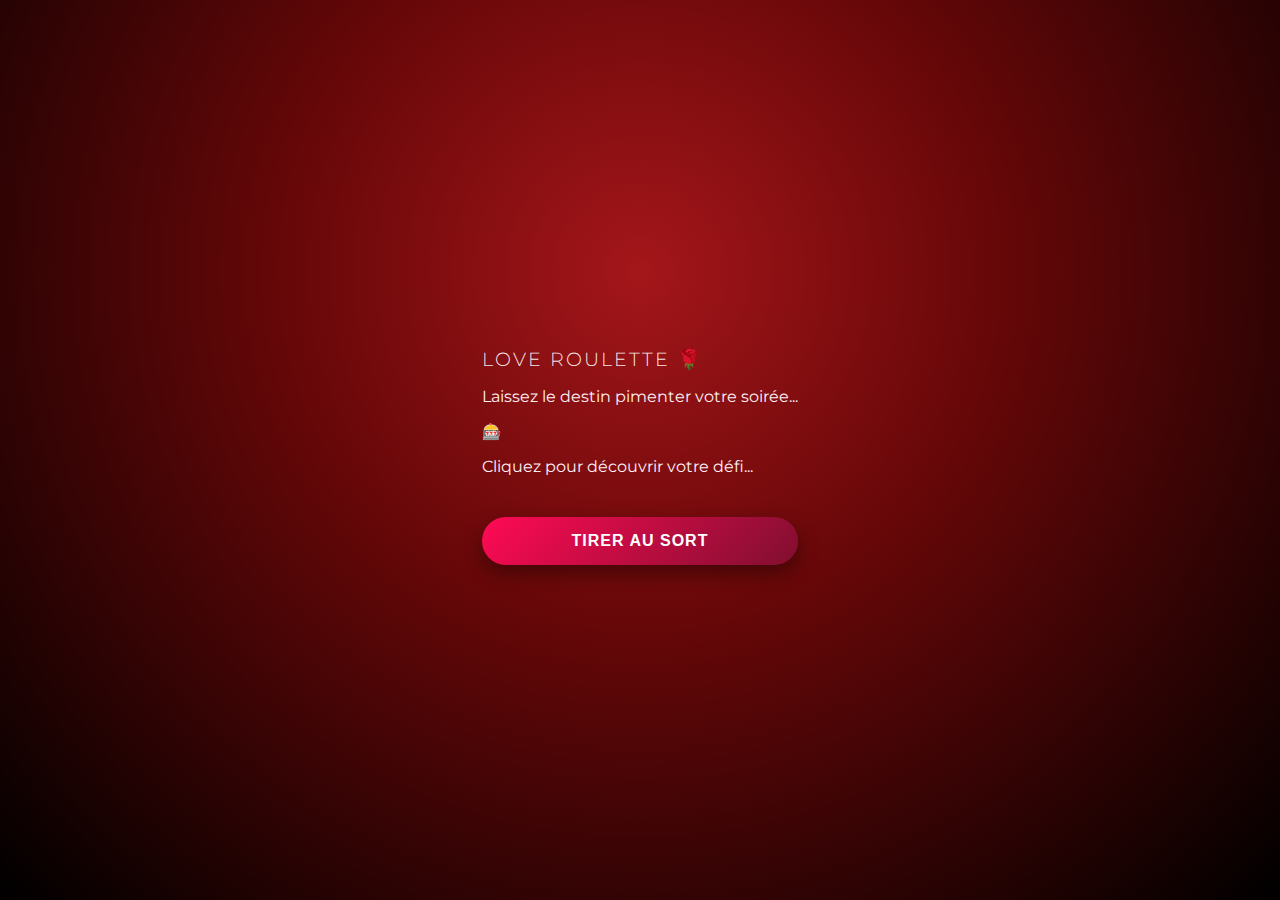
<file: index.html>
<!DOCTYPE html>
<html lang="fr">
<head>
    <meta charset="UTF-8">
    <meta name="viewport" content="width=device-width, initial-scale=1.0">
    <title>Love Roulette 14.02</title>
    <link rel="stylesheet" href="style.css">
    <link href="https://fonts.googleapis.com/css2?family=Dancing+Script:wght@700&family=Montserrat:wght@400;600&display=swap" rel="stylesheet">
</head>
<body>
    <div class="container">
        <h1 class="title">Love Roulette 🌹</h1>
        <p class="subtitle">Laissez le destin pimenter votre soirée...</p>
        
        <div id="display-card" class="card empty">
            <div class="emoji-placeholder">🎰</div>
            <p>Cliquez pour découvrir votre défi...</p>
        </div>

        <button id="spin-btn" onclick="lancerRoulette()">Tirer au sort</button>
        
        <div id="share-zone" class="hidden">
            <button class="whatsapp-btn" onclick="partager()">Envoyer le défi à mon partenaire 💌</button>
        </div>
    </div>
    <script src="script.js"></script>
</body>
</html>
</file>
<file: style.css>
/* --- 1. IMPORTS & VARIABLES --- */
@import url('https://fonts.googleapis.com/css2?family=Great+Vibes&family=Montserrat:wght@300;400;600&display=swap');

:root {
    --primary: #ff0a54;      /* Rouge Framboise Vibrant */
    --deep-red: #590016;     /* Rouge Sang Profond */
    --gold: #ffd700;         /* Or Luxueux */
    --glass: rgba(20, 0, 5, 0.6); /* Verre sombre pour faire ressortir le texte */
    --glass-border: rgba(255, 100, 100, 0.3);
    --text-light: #fff0f5;
}

/* --- 2. CONFIGURATION GÉNÉRALE (MOBILE FIRST) --- */
body { 
    margin: 0; 
    height: 100vh; 
    width: 100vw;
    display: flex; 
    justify-content: center; 
    align-items: center;
    
    /* DÉGRADÉ ULTRA RÉALISTE & PROFOND */
    background: radial-gradient(circle at 50% 30%, #a4161a 0%, #660708 40%, #000000 100%);
    
    font-family: 'Montserrat', sans-serif; 
    overflow: hidden; /* Empêche le scroll des pétales */
    color: var(--text-light);
}

/* --- 3. CONTENEURS (VERRE & DESIGN) --- */
.lock-content, .envelope { 
    position: relative;
    text-align: center; 
    
    /* Largeur optimisée mobile */
    width: 88%; 
    max-width: 400px;
    padding: 30px 20px;
    
    /* Effet Glassmorphism Sombre */
    background: var(--glass); 
    border-radius: 25px;
    backdrop-filter: blur(15px); 
    -webkit-backdrop-filter: blur(15px);
    border: 1px solid var(--glass-border);
    box-shadow: 0 15px 50px rgba(0, 0, 0, 0.7);
    
    z-index: 10; /* Au-dessus des pétales de fond */
}

/* Spécifique à la lecture du message (Papier) */
.envelope {
    max-height: 85vh;
    overflow-y: auto;
    background: rgba(255, 255, 255, 0.96); /* Papier blanc cassé */
    color: #333; /* Texte lisible */
    border: none;
}

/* --- 4. TYPOGRAPHIE --- */
h1, h2, .welcome-text {
    font-weight: 300;
    margin-bottom: 15px;
    font-size: 1.2rem;
    text-transform: uppercase;
    letter-spacing: 2px;
    color: rgba(255, 255, 255, 0.9);
}

/* LE NOM PERSONNALISÉ (Style Signature) */
.dynamic-name { 
    font-family:cursive;
    font-size: 1.5rem; /* Taille réduite (environ 24px) */
    display: block;
    margin: 5px 0 10px 0; /* Marges réduites pour suivre la taille */
    line-height: 1.2;
    font-weight: 400; /* Force l'aspect fin si besoin */
    letter-spacing: 0.5px; /* Optionnel : aère un peu les lettres */
    
    /* Effet Or Métallique */
    background: linear-gradient(to right, #bf953f, #fcf6ba, #b38728, #fbf5b7);
    -webkit-background-clip: text;
    background-clip: text;
    color: transparent;
    filter: drop-shadow(0 2px 4px rgba(0,0,0,0.5));
}

.instruction {
    font-size: 0.9rem;
    color: #ffc2d1; /* Rose pâle */
    margin-bottom: 20px;
    font-style: italic;
}

/* --- 5. CHAMPS DE SAISIE (INPUTS) --- */
input, textarea { 
    width: 100%; 
    padding: 14px; 
    margin-top: 15px; 
    border-radius: 15px; 
    border: 1px solid rgba(255, 255, 255, 0.3);
    
    /* Fond semi-transparent */
    background: rgba(0, 0, 0, 0.2); 
    color: white;
    
    outline: none; 
    text-align: center;
    font-family: 'Montserrat', sans-serif;
    font-size: 1rem;
    box-sizing: border-box; /* Empêche de dépasser */
    transition: 0.3s;
}

input::placeholder, textarea::placeholder { color: rgba(255, 255, 255, 0.6); }

input:focus, textarea:focus {
    background: rgba(0, 0, 0, 0.4);
    border-color: var(--gold);
    box-shadow: 0 0 15px rgba(255, 215, 0, 0.3);
}

/* Pour le formulaire de création (si besoin de contraste) */
#create-page input { color: white; }

/* --- 6. BOUTONS (INTERACTIFS) --- */
button {
    background: linear-gradient(135deg, #ff0a54, #800f2f); 
    color: white; 
    border: none; 
    padding: 15px;
    width: 100%; 
    border-radius: 50px; 
    margin-top: 25px; 
    font-weight: 600; 
    font-size: 1rem;
    cursor: pointer;
    box-shadow: 0 8px 20px rgba(0,0,0,0.4);
    transition: transform 0.1s, box-shadow 0.2s;
    letter-spacing: 1px;
    text-transform: uppercase;
    position: relative;
    overflow: hidden;
}

/* Effet au survol */
button:hover {
    box-shadow: 0 12px 25px rgba(255, 10, 84, 0.5);
    transform: translateY(-2px);
}

/* Effet Clic (Enfoncement) - Demandé pour le bouton copier */
button:active {
    transform: scale(0.96); /* L'effet de clic physique */
    box-shadow: 0 4px 10px rgba(0,0,0,0.3);
}

/* Bouton secondaire (Copier) - Style spécifique */
.btn-secondary {
    background: linear-gradient(135deg, #ffffff, #e0e0e0);
    color: #333;
    font-weight: bold;
}
.btn-secondary:hover { background: #fff; }

/* --- 7. ANIMATIONS DE PÉTALES (CSS) --- */

/* Pétales de fond (chute) */
.falling-petal {
    position: absolute;
    top: -50px;
    /* Rouge Rubis éclatant */
    background: linear-gradient(135deg, #ff0040, #9e0031);
    border-radius: 150% 0 150% 0; /* Forme de pétale */
    opacity: 0.8;
    z-index: 1; /* Derrière le contenu */
    box-shadow: 0 0 5px rgba(0,0,0,0.2);
    animation: fall linear forwards;
    pointer-events: none;
}

@keyframes fall {
    0% { transform: translateY(0) rotate(0deg) scale(0.8); opacity: 0; }
    10% { opacity: 0.9; }
    100% { transform: translateY(110vh) rotate(360deg) scale(1); opacity: 0; }
}

/* Explosion au clic */
.click-petal {
    position: absolute;
    width: 10px;
    height: 10px;
    border-radius: 50%;
    pointer-events: none;
    z-index: 100; /* Devant tout */
    animation: explode 0.8s ease-out forwards;
}

@keyframes explode {
    0% { transform: translate(0, 0) scale(1); opacity: 1; }
    100% { transform: translate(var(--tx), var(--ty)) scale(0) rotate(var(--rot)); opacity: 0; }
}

/* --- 8. UTILITAIRES & ETATS --- */
.hidden { display: none !important; }

#error-msg { 
    color: #ff8fa3; 
    background: rgba(0,0,0,0.3);
    padding: 8px;
    border-radius: 8px;
    font-size: 0.9rem;
    margin-top: 15px;
    display: none;
}

#result-zone { margin-top: 20px; }
#final-url { 
    background: white; 
    color: #333; 
    font-size: 0.8rem; 
    padding: 10px;
}

/* Animation de secousse en cas d'erreur */
.shake { animation: shake 0.5s; }
@keyframes shake {
    0%, 100% { transform: translateX(0); }
    25% { transform: translateX(-10px); }
    75% { transform: translateX(10px); }
}

/* Styles pour la liste historique (gérée par JS mais stylée ici) */
#liste-historique button {
    margin-top: 0;
    width: auto;
    padding: 5px 12px;
    font-size: 0.75rem;
    background: #eee;
    color: #333;
    border: 1px solid #ccc;
    box-shadow: none;
}
#liste-historique button:active { transform: scale(0.95); }
</file>
